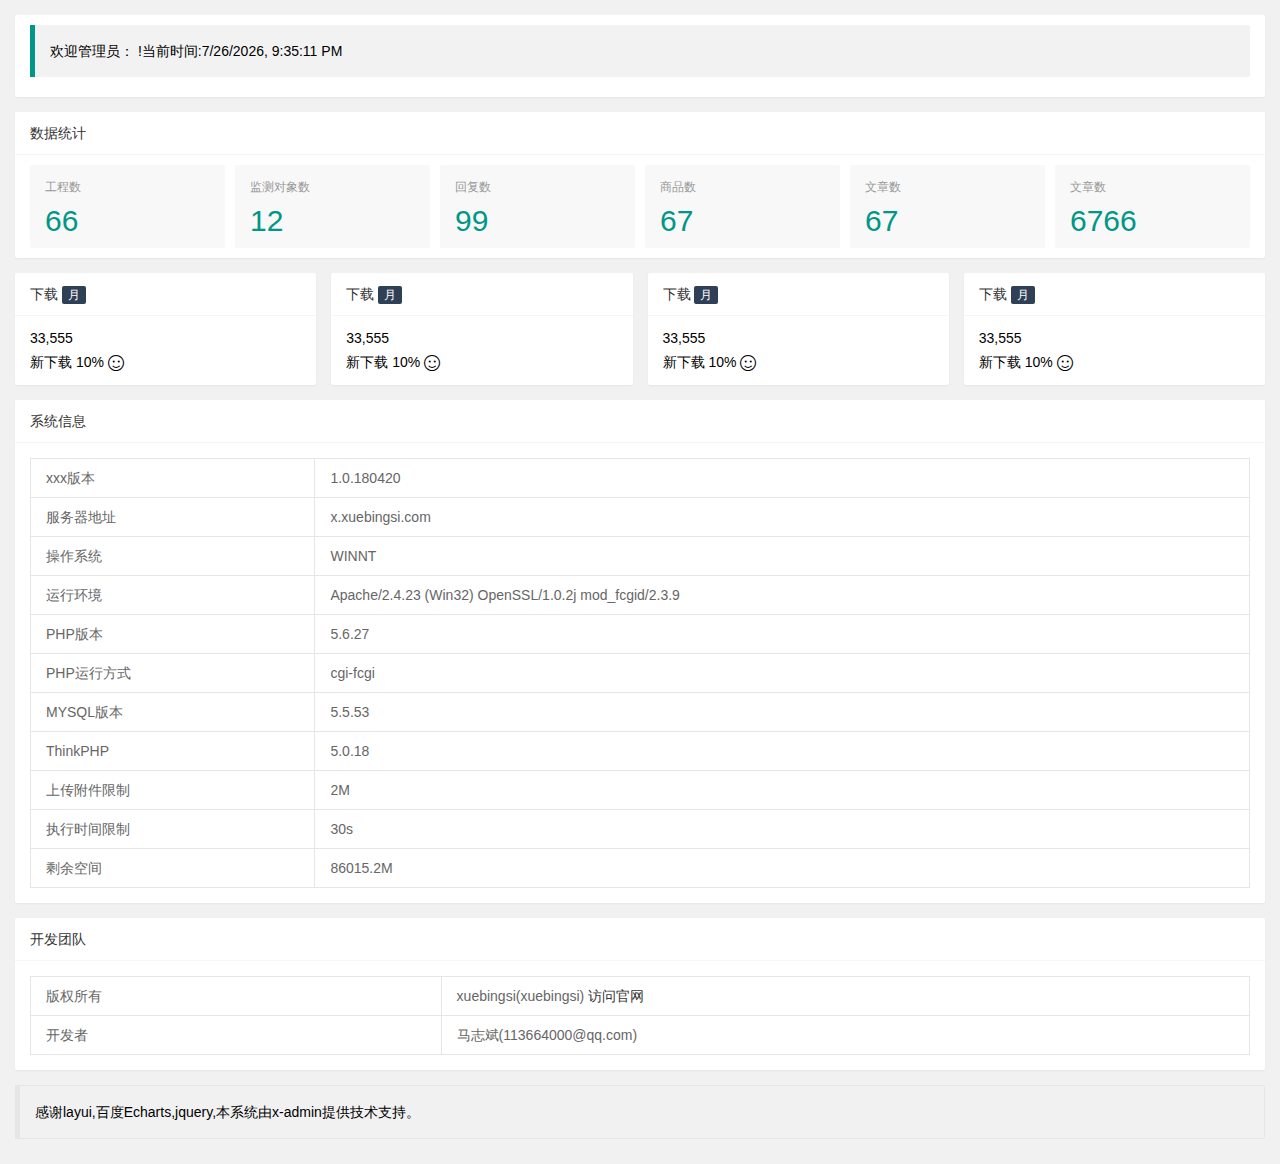
<file: templates/welcome.html>
<!DOCTYPE html>
<html lang="en">
<head>
    <meta charset="UTF-8">
    <title>项目欢迎页面</title>
    <link rel="stylesheet" href="/static/css/font.css">
    <link rel="stylesheet" href="/static/css/xadmin.css">
    <script src="/static/lib/layui/layui.js" charset="utf-8"></script>
    <script type="text/javascript" src="/static/js/xadmin.js"></script>
</head>
 <body>
        <div class="layui-fluid">
            <div class="layui-row layui-col-space15">
                <div class="layui-col-md12">
                    <div class="layui-card">
                        <div class="layui-card-body ">
                            <blockquote class="layui-elem-quote" id="time">欢迎管理员：
                                <span class="x-red" id="name"></span>
                            </blockquote>
                        </div>
                    </div>
                </div>
                <div class="layui-col-md12">
                    <div class="layui-card">
                        <div class="layui-card-header">数据统计</div>
                        <div class="layui-card-body ">
                            <ul class="layui-row layui-col-space10 layui-this x-admin-carousel x-admin-backlog">
                                <li class="layui-col-md2 layui-col-xs6">
                                    <a href="javascript:;" class="x-admin-backlog-body">
                                        <h3>工程数</h3>
                                        <p>
                                            <cite>66</cite></p>
                                    </a>
                                </li>
                                <li class="layui-col-md2 layui-col-xs6">
                                    <a href="javascript:;" class="x-admin-backlog-body">
                                        <h3>监测对象数</h3>
                                        <p>
                                            <cite>12</cite></p>
                                    </a>
                                </li>
                                <li class="layui-col-md2 layui-col-xs6">
                                    <a href="javascript:;" class="x-admin-backlog-body">
                                        <h3>回复数</h3>
                                        <p>
                                            <cite>99</cite></p>
                                    </a>
                                </li>
                                <li class="layui-col-md2 layui-col-xs6">
                                    <a href="javascript:;" class="x-admin-backlog-body">
                                        <h3>商品数</h3>
                                        <p>
                                            <cite>67</cite></p>
                                    </a>
                                </li>
                                <li class="layui-col-md2 layui-col-xs6">
                                    <a href="javascript:;" class="x-admin-backlog-body">
                                        <h3>文章数</h3>
                                        <p>
                                            <cite>67</cite></p>
                                    </a>
                                </li>
                                <li class="layui-col-md2 layui-col-xs6 ">
                                    <a href="javascript:;" class="x-admin-backlog-body">
                                        <h3>文章数</h3>
                                        <p>
                                            <cite>6766</cite></p>
                                    </a>
                                </li>
                            </ul>
                        </div>
                    </div>
                </div>
                <div class="layui-col-sm6 layui-col-md3">
                    <div class="layui-card">
                        <div class="layui-card-header">下载
                            <span class="layui-badge layui-bg-cyan layuiadmin-badge">月</span></div>
                        <div class="layui-card-body  ">
                            <p class="layuiadmin-big-font">33,555</p>
                            <p>新下载
                                <span class="layuiadmin-span-color">10%
                                    <i class="layui-inline layui-icon layui-icon-face-smile-b"></i></span>
                            </p>
                        </div>
                    </div>
                </div>
                <div class="layui-col-sm6 layui-col-md3">
                    <div class="layui-card">
                        <div class="layui-card-header">下载
                            <span class="layui-badge layui-bg-cyan layuiadmin-badge">月</span></div>
                        <div class="layui-card-body ">
                            <p class="layuiadmin-big-font">33,555</p>
                            <p>新下载
                                <span class="layuiadmin-span-color">10%
                                    <i class="layui-inline layui-icon layui-icon-face-smile-b"></i></span>
                            </p>
                        </div>
                    </div>
                </div>
                <div class="layui-col-sm6 layui-col-md3">
                    <div class="layui-card">
                        <div class="layui-card-header">下载
                            <span class="layui-badge layui-bg-cyan layuiadmin-badge">月</span></div>
                        <div class="layui-card-body ">
                            <p class="layuiadmin-big-font">33,555</p>
                            <p>新下载
                                <span class="layuiadmin-span-color">10%
                                    <i class="layui-inline layui-icon layui-icon-face-smile-b"></i></span>
                            </p>
                        </div>
                    </div>
                </div>
                <div class="layui-col-sm6 layui-col-md3">
                    <div class="layui-card">
                        <div class="layui-card-header">下载
                            <span class="layui-badge layui-bg-cyan layuiadmin-badge">月</span></div>
                        <div class="layui-card-body ">
                            <p class="layuiadmin-big-font">33,555</p>
                            <p>新下载
                                <span class="layuiadmin-span-color">10%
                                    <i class="layui-inline layui-icon layui-icon-face-smile-b"></i></span>
                            </p>
                        </div>
                    </div>
                </div>
                <div class="layui-col-md12">
                    <div class="layui-card">
                        <div class="layui-card-header">系统信息</div>
                        <div class="layui-card-body ">
                            <table class="layui-table">
                                <tbody>
                                    <tr>
                                        <th>xxx版本</th>
                                        <td>1.0.180420</td></tr>
                                    <tr>
                                        <th>服务器地址</th>
                                        <td>x.xuebingsi.com</td></tr>
                                    <tr>
                                        <th>操作系统</th>
                                        <td>WINNT</td></tr>
                                    <tr>
                                        <th>运行环境</th>
                                        <td>Apache/2.4.23 (Win32) OpenSSL/1.0.2j mod_fcgid/2.3.9</td></tr>
                                    <tr>
                                        <th>PHP版本</th>
                                        <td>5.6.27</td></tr>
                                    <tr>
                                        <th>PHP运行方式</th>
                                        <td>cgi-fcgi</td></tr>
                                    <tr>
                                        <th>MYSQL版本</th>
                                        <td>5.5.53</td></tr>
                                    <tr>
                                        <th>ThinkPHP</th>
                                        <td>5.0.18</td></tr>
                                    <tr>
                                        <th>上传附件限制</th>
                                        <td>2M</td></tr>
                                    <tr>
                                        <th>执行时间限制</th>
                                        <td>30s</td></tr>
                                    <tr>
                                        <th>剩余空间</th>
                                        <td>86015.2M</td></tr>
                                </tbody>
                            </table>
                        </div>
                    </div>
                </div>
                <div class="layui-col-md12">
                    <div class="layui-card">
                        <div class="layui-card-header">开发团队</div>
                        <div class="layui-card-body ">
                            <table class="layui-table">
                                <tbody>
                                    <tr>
                                        <th>版权所有</th>
                                        <td>xuebingsi(xuebingsi)
                                            <a href="http://x.xuebingsi.com/" target="_blank">访问官网</a></td>
                                    </tr>
                                    <tr>
                                        <th>开发者</th>
                                        <td>马志斌(113664000@qq.com)</td></tr>
                                </tbody>
                            </table>
                        </div>
                    </div>
                </div>
                <style id="welcome_style"></style>
                <div class="layui-col-md12">
                    <blockquote class="layui-elem-quote layui-quote-nm">感谢layui,百度Echarts,jquery,本系统由x-admin提供技术支持。</blockquote></div>
            </div>
        </div>
        </div>
    </body>
<script>
layui.use('layer', function(){
    var username=localStorage.getItem("username");
    var $ = layui.$ //由于layer弹层依赖jQuery，所以可以直接得到
    ,layer = layui.layer;
    var date = new Date();
    var year=date.getFullYear(); //获取当前年份(2位)
    var month=date.getMonth()+1;
    var day=date.getDate();
    var time=year+"-"+month+"-"+day;
    var d=date.toLocaleString();
    $("#name").html(username);
    $("#time").append("!当前时间:"+d)

});
</script>
</html>
</file>
<file: static/css/font.css>
@font-face {
  font-family: 'iconfont';
  src: url('../fonts/iconfont.eot');
  src: url('../fonts/iconfont.eot?#iefix') format('embedded-opentype'),
  url('../fonts/iconfont.woff') format('woff'),
  url('../fonts/iconfont.ttf') format('truetype'),
  url('../fonts/iconfont.svg#iconfont') format('svg');
}
.iconfont{
  font-family:"iconfont" !important;
  font-size:16px;font-style:normal;
  -webkit-font-smoothing: antialiased;
  -webkit-text-stroke-width: 0.2px;
  -moz-osx-font-smoothing: grayscale;
}
</file>
<file: static/css/xadmin.css>
@charset "utf-8";
@import url(../lib/layui/css/layui.css);
*{
    margin: 0px;
    padding: 0px;
    font-family: "Helvetica Neue", Helvetica, Arial, sans-serif;
}
a{
    text-decoration: none;
}
html{
    width: 100%;
    height: 100%;
    overflow-x:hidden; 
    overflow-y:auto;
}
body{
    width: 100%;
    min-height: 100%;
    background: #f1f1f1;
    /*background: #fff;*/
}
.x-red{
    color: red;
}

.layui-form-switch{
    margin-top: 0px;
}
.layui-input:focus, .layui-textarea:focus {
    border-color: #189f92!important;
}

.layui-fluid{
    padding:15px;
}
.x-nav{
    padding: 0 20px;
    position: relative;
    z-index: 99;
    border-bottom: 1px solid #e5e5e5;
    line-height: 39px;
    height: 39px;
    overflow: hidden;
    background: #fff;
}
.page{
    text-align: center;

}
.page a{
    display: inline-block;
    background: #fff;
    color: #888;
    padding: 5px;
    min-width: 15px;
    border: 1px solid #E2E2E2;

}
.page span{
    display: inline-block;
    padding: 5px;
    min-width: 15px;
    border: 1px solid #E2E2E2;
}
.page span.current{
    display: inline-block;
    background: #009688;
    color: #fff;
    padding: 5px;
    min-width: 15px;
    border: 1px solid #009688;
}
.page .pagination li{
    display: inline-block;
    margin-right: 5px;
    text-align: center;
}
.page .pagination li.active span{
    background: #009688;
    color: #fff;
    border: 1px solid #009688;

}

/*登录样式*/
/*头部*/
.container{
    width: 100%;
    height: 45px;
    background-color: #222;
}
.container a,.layui-nav .layui-nav-item a{
    color: #fff;
}
.container .logo a{
    background-color: rgba(0,0,0,0);
}
.container .logo a{
    float: left;
    font-size: 18px;
    padding-left: 20px;
    line-height: 45px;
    width: 200px;
}
.container .right{
    background-color:rgba(0,0,0,0);
    float: right;

}
.container .left_open{
    height: 45px;
    float: left;
    margin-left: 10px;
}
.container .left_open i{
    display: block;
    background: rgba(255,255,255,0.1);
    width: 32px;
    height: 32px;
    line-height: 32px;
    border-radius: 3px;
    text-align: center;
    margin-top: 7px;
    cursor: pointer;
}
.container .left_open i:hover{
    background: rgba(255,255,255,0.3);
}

.container .left{
    background-color:rgba(0,0,0,0);
    float: left;

}
.container .layui-nav-item{
    line-height: 45px;
}
.container .layui-nav-more{
    top: 20px;
}
.container .layui-nav-child{
    top: 50px;
}
.container .layui-nav-child i{
    margin-right: 10px;
}
.layui-nav .layui-nav-item a{
    cursor: pointer;
}
.layui-nav .layui-nav-child a{
    color: #333;
    cursor: pointer;
}
.left-nav{
    position: absolute;
    top: 45px;
    bottom: 0px;
    /*bottom: 42px;*/
    left: 0;
    z-index: 2;
    padding-top: 10px;
    background-color: #EEEEEE;
    width: 220px;
    max-width: 220px;
    overflow: auto;
    overflow-x:hidden;
    overflow: hidden;

    /*width: 0px;*/
}
#side-nav{
    width: 220px;
}

.left-nav #nav li:hover > a{
    /*color: blue;*/
}
.left-nav #nav .current{
    background-color: rgba(0, 0, 0, 0.3);
}
.left-nav #nav li a{
    font-size: 14px;
    padding: 10px 15px 10px 15px;
    display: block;
    cursor: pointer;
    border-left: 4px solid transparent;
    transition: all 0.3s;
}
.left-nav a:hover{
    background: #009688 !important;
    color: #fff;
    border-color:  #04564e !important;
}
.left-nav a.active{
    background: #009688 !important;
    color: #fff;
    border-color:  #04564e !important;
}
.left-nav #nav li a cite{
    font-size: 14px;
}

.left-nav #nav li .sub-menu{
    display: none;
}
.left-nav #nav li .opened{
    display: block;
}
.left-nav #nav li .opened:hover{
    /*background: #fff ;*/
}
.left-nav #nav li .opened .current{
    
}
.left-nav #nav li .sub-menu li:hover{
    /*color: blue;*/
     /*background: #fff ;*/
}
.left-nav #nav li .sub-menu li a{
    padding: 12px 15px 12px 30px;
    font-size: 14px;
    cursor: pointer;
}
.left-nav #nav li .sub-menu li .sub-menu li a{
    padding-left: 45px;
}
/*.left-nav #nav li .sub-menu li a:hover{
    color: #148cf1;
}*/
.left-nav #nav li .sub-menu li a i{
    font-size: 12px;
}
.left-nav #nav li a i{
    padding-right: 10px;
    line-height: 14px;
}
.left-nav #nav li .nav_right{
    float: right;
    font-size: 16px;
}
.x-slide_left {
    width: 17px;
    height: 61px;
    background: url(../images/icon.png) 0 0 no-repeat;
    position: absolute;
    top: 200px;
    left: 220px;
    cursor: pointer;
    z-index: 3;
}
.page-content{
    position: absolute;
    top: 45px;
    right: 0;
    /*bottom: 42px;*/
    bottom: 0px;
    left: 220px;
    overflow: hidden;
    z-index: 1;
}
.page-content-bg{
    position: absolute;
    top: 45px;
    right: 0;
    /*bottom: 42px;*/
    bottom: 0px;
    left: 220px;
    background: rgba(0,0,0,0.5);
    overflow: hidden;
    z-index: 100;
    display: none;
}

.page-content .tab{
    height: 100%;
    width: 100%;
    /*background: #EFEEF0;*/
    margin: 0px;
}
.page-content .layui-tab-title{
    /*padding-top: 5px;*/
    height: 35px;
    background: #EFEEF0 ;
    position: relative;
    z-index: 100;
}
.page-content .layui-tab-title li.home i{
    padding-right: 5px;
}
.page-content .layui-tab-title li.home .layui-tab-close{
    display: none;
}
.page-content .layui-tab-title li{
    line-height: 35px;
}
.page-content .layui-tab-title .layui-this:after{
    height: 36px;
}
.page-content .layui-tab-title li .layui-tab-close{
    border-radius: 50%;
}
.page-content .layui-tab-title .layui-this{
    background: #fff ;
}
.page-content .layui-tab-bar{
    height:34px;
    line-height: 35px;
}
.page-content .layui-tab-content{
    position: absolute;
    top: 36px;
    bottom: 0px;
    width: 100%;
    padding: 0px;
    overflow: hidden;
}
.page-content .layui-tab-content .layui-tab-item{
    width: 100%;
    height: 100%;
    
}
.page-content .layui-tab-content .layui-tab-item iframe{
    width: 100%;
    height: 100%;

}
.x-admin-carousel,.layui-carousel,.x-admin-carousel>[carousel-item]>* {
    background-color:#fff
}

.x-admin-backlog .x-admin-backlog-body {
    display:block;
    padding:10px 15px;
    background-color:#f8f8f8;
    color:#999;
    border-radius:2px;
    transition:all .3s;
    -webkit-transition:all .3s
}
.x-admin-backlog-body h3 {
    padding-bottom:10px;
    font-size:12px
}
.x-admin-backlog-body p cite {
    font-style:normal;
    font-size:30px;
    font-weight:300;
    color:#009688
}
.x-admin-backlog-body:hover {
    background-color:#CFCFCF;
    color:#888
}

.layui-table td, .layui-table th{
    min-width: 80px;
}

table th, table td {
    word-break: break-all;
}

/*404页面样式*/
.fly-panel {
    margin-bottom: 15px;
    border-radius: 2px;
    /*background-color: #fff;*/
    box-shadow: 0 1px 2px 0 rgba(0,0,0,.05);
}
.fly-none {
    min-height: 600px;
    text-align: center;
    padding-top: 50px;
    color: #999;
}
.fly-none .layui-icon {
    line-height: 300px;
    font-size: 300px;
    color: #393D49;
}
.fly-none p {
    margin-top: 50px;
    padding: 0 15px;
    font-size: 20px;
    color: #999;
    font-weight: 300;
}
#tab_right{
    display: none;
    width: 80px;
    position: absolute;
    top: 35px;
    left: 0px;
}
#tab_right dl{
    top: 0px;
}
#tab_show{
    position: absolute;
    top: 36px;
    bottom: 0px;
    width: 100%;
    background:rgb(255, 255, 255,0);
    padding: 0px;
    overflow: hidden;
    display: none;
}


@media screen and (max-width: 768px){
    .fast-add{
        display: none;
    }
    .layui-nav .to-index{
        display: none;
    }
    .container .logo a{
        width: 140px;
    }
    .container .left_open {
        /*float: right;*/
    }
    .left-nav{
        width: 60px;
    }
    .left-nav #nav li a i{
        font-size: 18px;
    }
    .left-nav cite,.left-nav .nav_right{
        display: none;
    }
    .page-content{
        left: 60px;
    }
    .page-content .layui-tab-content .layui-tab-item{
        -webkit-overflow-scrolling: touch; 
        overflow-y: scroll; 
    }
    .x-so input.layui-input{
        width: 100%;
        margin: 10px;
    }
}

/*精细版样式*/

.x-admin-sm{
    font-size: 12px;
}
.x-admin-sm body{
    font-size: 12px;
}
/*登录页面样式*/
.x-admin-sm .login input[type=submit],.x-admin-sm .login input[type=button]{
    font-size: 14px;
}
.x-admin-sm .login input[type=text],
.x-admin-sm .login input[type=file],
.x-admin-sm .login input[type=password],
.x-admin-sm .login input[type=email], .x-admin-sm select {
    font-size: 12px;
}
.x-admin-sm .login .message{
    font-size: 14px;
}

.x-admin-sm .layui-table td, .x-admin-sm .layui-table th{
    font-size: 12px;
}
.x-admin-sm .layui-elem-field legend{
    font-size: 18px;
}

.x-admin-sm .x-admin-backlog-body p cite{
    font-size: 24px;
}
.x-admin-sm .left-nav #nav li a cite{
    font-size: 12px;
}
.x-admin-sm .iconfont{
    font-size: 14px;
}
.x-admin-sm .layui-tab-title li{
    font-size: 12px;
}
.x-admin-sm .layui-icon{
    font-size: 14px;
}
.x-admin-sm .layui-nav *{
    font-size: 12px;
}
.x-admin-sm  .layui-breadcrumb>*{
   font-size: 12px; 
}
.x-admin-sm  .layui-btn,.x-admin-sm .layui-btn-xs,.x-admin-sm .layui-btn-sm{
    font-size: 12px;
}

.x-admin-sm .layui-laydate{
    font-size: 12px;
}
.x-admin-sm  .layui-btn{
    height: 30px;
    line-height: 30px;
    padding: 0 10px;
}

.x-admin-sm .layui-btn-lg{
    height: 38px;
    line-height: 38px;
    padding: 0 18px;
    font-size: 14px;
}
.x-admin-sm .layui-layer-title,.x-admin-sm .layui-layer-dialog .layui-layer-content{
    font-size: 12px;
}
.x-admin-sm .layui-input,.x-admin-sm .layui-select,.x-admin-sm .layui-textarea{
    height: 30px;
}

.x-admin-sm .layui-form-pane .layui-form-label{
    height: 30px;
    line-height: 14px;
}
.x-admin-sm .layui-form-checkbox span{
    font-size: 12px;
}
.x-admin-sm .fly-none .layui-icon {
    line-height: 300px;
    font-size: 300px;
    color: #393D49;
}
</file>
